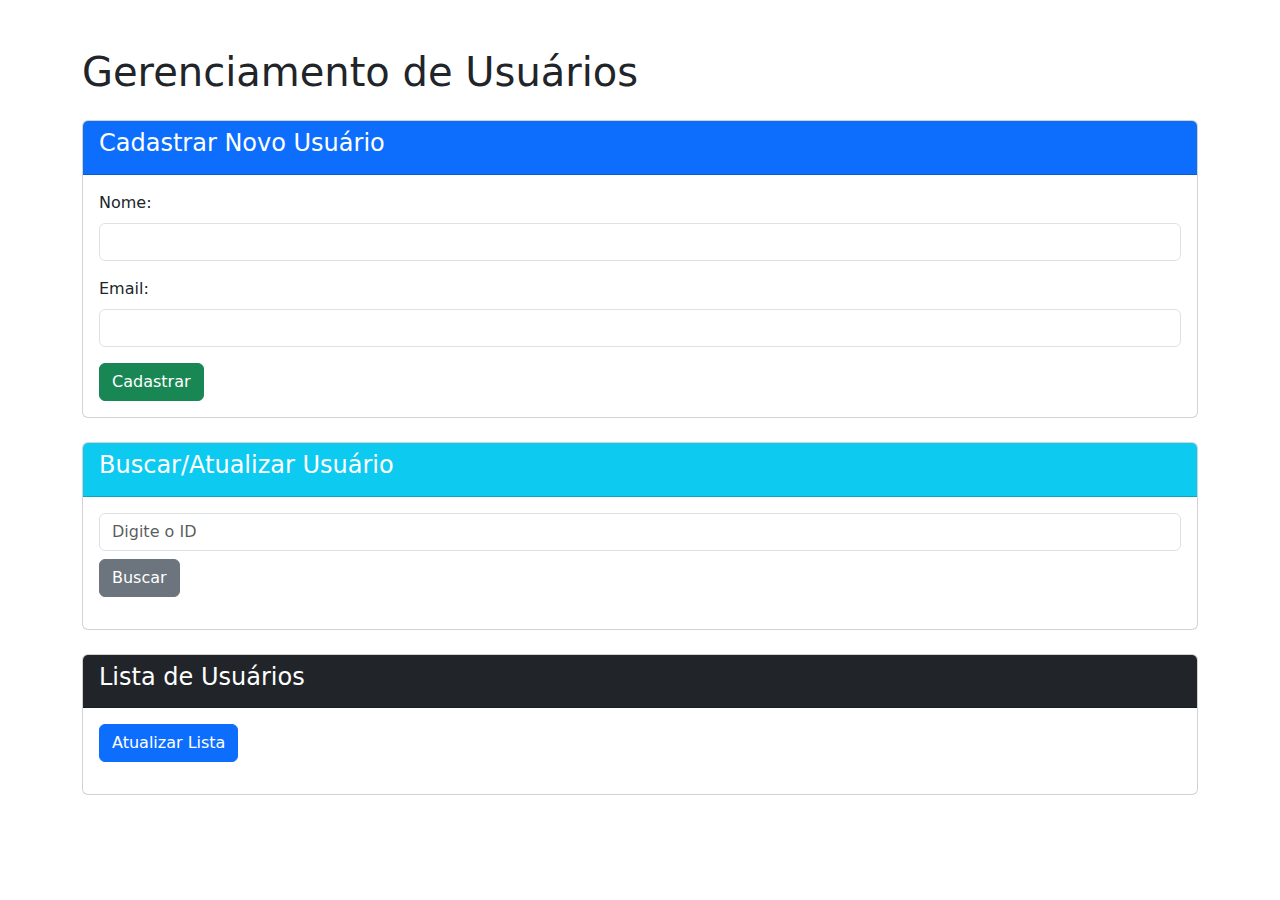
<file: AULA10_06-05/index.html>
<!DOCTYPE html>
<html lang="pt-br">
<head>
    <meta charset="UTF-8">
    <meta name="viewport" content="width=device-width, initial-scale=1.0">
    <title>CRUD Usuários</title>
    <link href="https://cdn.jsdelivr.net/npm/bootstrap@5.1.3/dist/css/bootstrap.min.css" rel="stylesheet">
</head>
<body class="container mt-5">
    <h1 class="mb-4">Gerenciamento de Usuários</h1>

    <!-- Seção de Cadastro -->
    <div class="card mb-4">
        <div class="card-header bg-primary text-white">
            <h4>Cadastrar Novo Usuário</h4>
        </div>
        <div class="card-body">
            <form id="formCadastro" onsubmit="cadastrarUsuario(event)">
                <div class="mb-3">
                    <label class="form-label">Nome:</label>
                    <input type="text" class="form-control" id="nome" required>
                </div>
                <div class="mb-3">
                    <label class="form-label">Email:</label>
                    <input type="email" class="form-control" id="email" required>
                </div>
                <button type="submit" class="btn btn-success">Cadastrar</button>
            </form>
        </div>
    </div>

    <!-- Seção de Busca e Atualização -->
    <div class="card mb-4">
        <div class="card-header bg-info text-white">
            <h4>Buscar/Atualizar Usuário</h4>
        </div>
        <div class="card-body">
            <div class="mb-3">
                <input type="number" class="form-control" id="buscaId" placeholder="Digite o ID">
                <button class="btn btn-secondary mt-2" onclick="buscarUsuario()">Buscar</button>
            </div>
            <form id="formAtualizar" onsubmit="atualizarUsuario(event)" style="display:none;">
                <div class="mb-3">
                    <label class="form-label">Nome:</label>
                    <input type="text" class="form-control" id="editNome" required>
                </div>
                <div class="mb-3">
                    <label class="form-label">Email:</label>
                    <input type="email" class="form-control" id="editEmail" required>
                </div>
                <button type="submit" class="btn btn-warning">Atualizar</button>
                <button type="button" class="btn btn-danger" onclick="excluirUsuario()">Excluir</button>
            </form>
        </div>
    </div>

    <!-- Listagem de Usuários -->
    <div class="card">
        <div class="card-header bg-dark text-white">
            <h4>Lista de Usuários</h4>
        </div>
        <div class="card-body">
            <button class="btn btn-primary mb-3" onclick="carregarUsuarios()">Atualizar Lista</button>
            <div id="listaUsuarios"></div>
        </div>
    </div>

    <script>
        const API_URL = 'http://localhost/SW-II/AULA10_06-05/api.php';

        // Carrega usuários ao carregar a página 
        window.onload = carregarUsuarios;

        async function carregarUsuarios() {
            try {
                const response = await fetch(API_URL);
                const usuarios = await response.json();
                exibirUsuarios(usuarios);
            } catch (error) {
                mostrarErro('Erro ao carregar usuários');
            }
        }

        function exibirUsuarios(usuarios) {
            const lista = document.getElementById('listaUsuarios');
            let html = '<table class="table table-striped"><thead><tr><th>ID</th><th>Nome</th><th>Email</th></tr></thead><tbody>';
            
            usuarios.forEach(usuario => {
                html += `
                    <tr>
                        <td>${usuario.id}</td>
                        <td>${usuario.nome}</td>
                        <td>${usuario.email}</td>
                    </tr>
                `;
            });
            
            html += '</tbody></table>';
            lista.innerHTML = html;
        }

        async function cadastrarUsuario(event) {
            event.preventDefault();
            const usuario = {
                nome: document.getElementById('nome').value,
                email: document.getElementById('email').value
            };

            try {
                const response = await fetch(API_URL, {
                    method: 'POST',
                    headers: {'Content-Type': 'application/json'},
                    body: JSON.stringify(usuario)
                });

                if (!response.ok) throw new Error(await response.text());
                
                alert('Usuário cadastrado com sucesso!');
                document.getElementById('formCadastro').reset();
                carregarUsuarios();
            } catch (error) {
                mostrarErro(error.message);
            }
        }

        async function buscarUsuario() {
            const id = document.getElementById('buscaId').value;
            if (!id) return;

            try {
                const response = await fetch(`${API_URL}?id=${id}`);
                if (!response.ok) throw new Error(await response.text());
                
                const usuario = await response.json();
                document.getElementById('formAtualizar').style.display = 'block';
                document.getElementById('editNome').value = usuario.nome;
                document.getElementById('editEmail').value = usuario.email;
            } catch (error) {
                mostrarErro(error.message);
            }
        }

        async function atualizarUsuario(event) {
            event.preventDefault();
            const id = document.getElementById('buscaId').value;
            const usuario = {
                nome: document.getElementById('editNome').value,
                email: document.getElementById('editEmail').value
            };

            try {
                const response = await fetch(`${API_URL}?id=${id}`, {
                    method: 'PUT',
                    headers: {'Content-Type': 'application/json'},
                    body: JSON.stringify(usuario)
                });

                if (!response.ok) throw new Error(await response.text());
                
                alert('Usuário atualizado com sucesso!');
                carregarUsuarios();
            } catch (error) {
                mostrarErro(error.message);
            }
        }

        async function excluirUsuario() {
            const id = document.getElementById('buscaId').value;
            if (!confirm(`Tem certeza que deseja excluir o usuário ${id}?`)) return;

            try {
                const response = await fetch(`${API_URL}?id=${id}`, {
                    method: 'DELETE'
                });

                if (!response.ok) throw new Error(await response.text());
                
                alert('Usuário excluído com sucesso!');
                document.getElementById('formAtualizar').style.display = 'none';
                document.getElementById('buscaId').value = '';
                carregarUsuarios();
            } catch (error) {
                mostrarErro(error.message);
            }
        }

        function mostrarErro(mensagem) {
            alert(`Erro: ${mensagem}`);
        }
    </script>
</body>
</html>
</file>
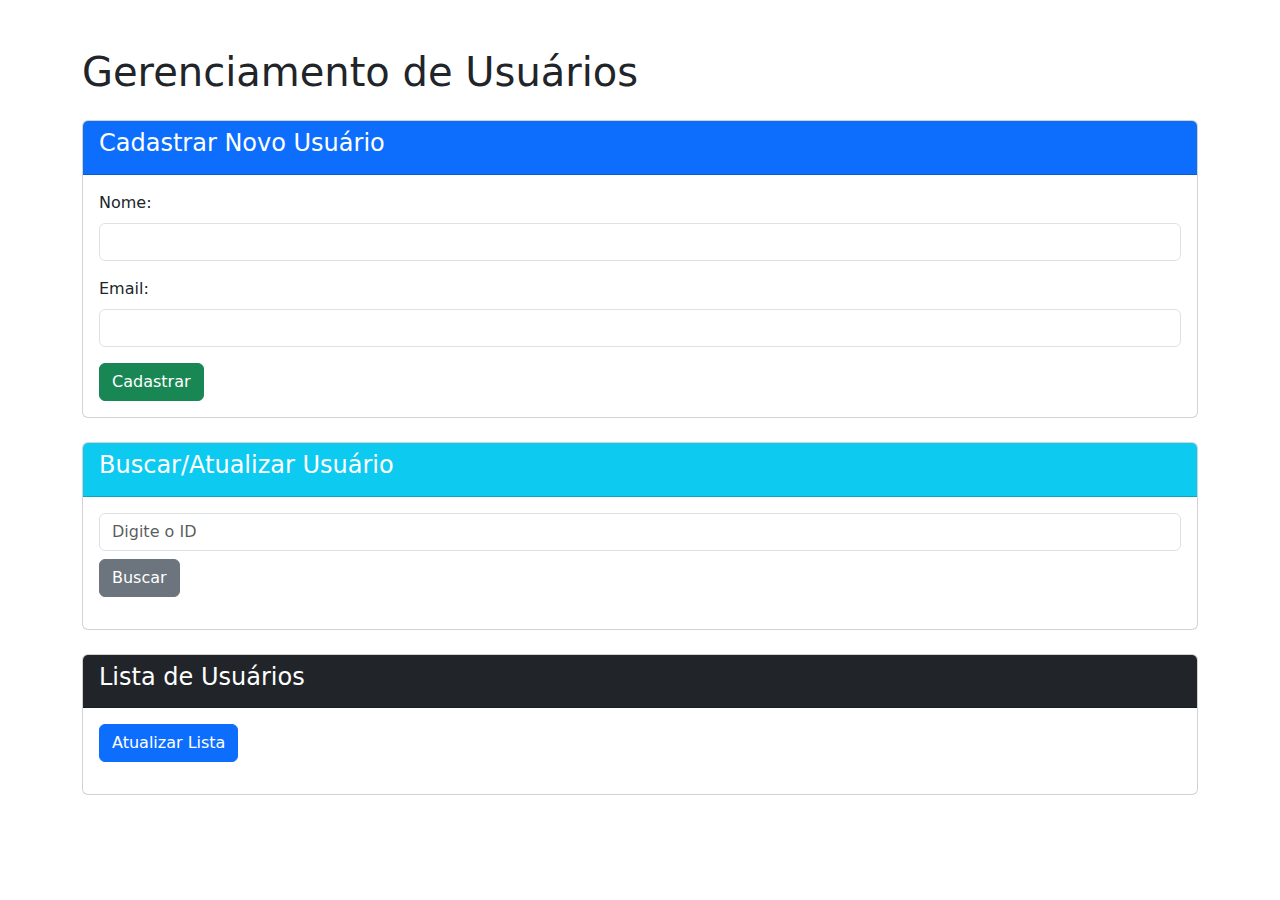
<file: exemplos_aula10_swii/index.html>
<!DOCTYPE html>
<html lang="pt-br">
<head>
    <meta charset="UTF-8">
    <meta name="viewport" content="width=device-width, initial-scale=1.0">
    <title>CRUD Usuários</title>
    <link href="https://cdn.jsdelivr.net/npm/bootstrap@5.1.3/dist/css/bootstrap.min.css" rel="stylesheet">
</head>
<body class="container mt-5">
    <h1 class="mb-4">Gerenciamento de Usuários</h1>

    <!-- Seção de Cadastro -->
    <div class="card mb-4">
        <div class="card-header bg-primary text-white">
            <h4>Cadastrar Novo Usuário</h4>
        </div>
        <div class="card-body">
            <form id="formCadastro" onsubmit="cadastrarUsuario(event)">
                <div class="mb-3">
                    <label class="form-label">Nome:</label>
                    <input type="text" class="form-control" id="nome" required>
                </div>
                <div class="mb-3">
                    <label class="form-label">Email:</label>
                    <input type="email" class="form-control" id="email" required>
                </div>
                <button type="submit" class="btn btn-success">Cadastrar</button>
            </form>
        </div>
    </div>

    <!-- Seção de Busca e Atualização -->
    <div class="card mb-4">
        <div class="card-header bg-info text-white">
            <h4>Buscar/Atualizar Usuário</h4>
        </div>
        <div class="card-body">
            <div class="mb-3">
                <input type="number" class="form-control" id="buscaId" placeholder="Digite o ID">
                <button class="btn btn-secondary mt-2" onclick="buscarUsuario()">Buscar</button>
            </div>
            <form id="formAtualizar" onsubmit="atualizarUsuario(event)" style="display:none;">
                <div class="mb-3">
                    <label class="form-label">Nome:</label>
                    <input type="text" class="form-control" id="editNome" required>
                </div>
                <div class="mb-3">
                    <label class="form-label">Email:</label>
                    <input type="email" class="form-control" id="editEmail" required>
                </div>
                <button type="submit" class="btn btn-warning">Atualizar</button>
                <button type="button" class="btn btn-danger" onclick="excluirUsuario()">Excluir</button>
            </form>
        </div>
    </div>

    <!-- Listagem de Usuários -->
    <div class="card">
        <div class="card-header bg-dark text-white">
            <h4>Lista de Usuários</h4>
        </div>
        <div class="card-body">
            <button class="btn btn-primary mb-3" onclick="carregarUsuarios()">Atualizar Lista</button>
            <div id="listaUsuarios"></div>
        </div>
    </div>

    <script>
        const API_URL = 'http://localhost/exemplos_aula10_swii/api.php';

        // Carrega usuários ao carregar a página 
        window.onload = carregarUsuarios;

        async function carregarUsuarios() {
            try {
                const response = await fetch(API_URL);
                const usuarios = await response.json();
                exibirUsuarios(usuarios);
            } catch (error) {
                mostrarErro('Erro ao carregar usuários');
            }
        }

        function exibirUsuarios(usuarios) {
            const lista = document.getElementById('listaUsuarios');
            let html = '<table class="table table-striped"><thead><tr><th>ID</th><th>Nome</th><th>Email</th></tr></thead><tbody>';
            
            usuarios.forEach(usuario => {
                html += `
                    <tr>
                        <td>${usuario.id}</td>
                        <td>${usuario.nome}</td>
                        <td>${usuario.email}</td>
                    </tr>
                `;
            });
            
            html += '</tbody></table>';
            lista.innerHTML = html;
        }

        async function cadastrarUsuario(event) {
            event.preventDefault();
            const usuario = {
                nome: document.getElementById('nome').value,
                email: document.getElementById('email').value
            };

            try {
                const response = await fetch(API_URL, {
                    method: 'POST',
                    headers: {'Content-Type': 'application/json'},
                    body: JSON.stringify(usuario)
                });

                if (!response.ok) throw new Error(await response.text());
                
                alert('Usuário cadastrado com sucesso!');
                document.getElementById('formCadastro').reset();
                carregarUsuarios();
            } catch (error) {
                mostrarErro(error.message);
            }
        }

        async function buscarUsuario() {
            const id = document.getElementById('buscaId').value;
            if (!id) return;

            try {
                const response = await fetch(`${API_URL}?id=${id}`);
                if (!response.ok) throw new Error(await response.text());
                
                const usuario = await response.json();
                document.getElementById('formAtualizar').style.display = 'block';
                document.getElementById('editNome').value = usuario.nome;
                document.getElementById('editEmail').value = usuario.email;
            } catch (error) {
                mostrarErro(error.message);
            }
        }

        async function atualizarUsuario(event) {
            event.preventDefault();
            const id = document.getElementById('buscaId').value;
            const usuario = {
                nome: document.getElementById('editNome').value,
                email: document.getElementById('editEmail').value
            };

            try {
                const response = await fetch(`${API_URL}?id=${id}`, {
                    method: 'PUT',
                    headers: {'Content-Type': 'application/json'},
                    body: JSON.stringify(usuario)
                });

                if (!response.ok) throw new Error(await response.text());
                
                alert('Usuário atualizado com sucesso!');
                carregarUsuarios();
            } catch (error) {
                mostrarErro(error.message);
            }
        }

        async function excluirUsuario() {
            const id = document.getElementById('buscaId').value;
            if (!confirm(`Tem certeza que deseja excluir o usuário ${id}?`)) return;

            try {
                const response = await fetch(`${API_URL}?id=${id}`, {
                    method: 'DELETE'
                });

                if (!response.ok) throw new Error(await response.text());
                
                alert('Usuário excluído com sucesso!');
                document.getElementById('formAtualizar').style.display = 'none';
                document.getElementById('buscaId').value = '';
                carregarUsuarios();
            } catch (error) {
                mostrarErro(error.message);
            }
        }

        function mostrarErro(mensagem) {
            alert(`Erro: ${mensagem}`);
        }
    </script>
</body>
</html>
</file>
